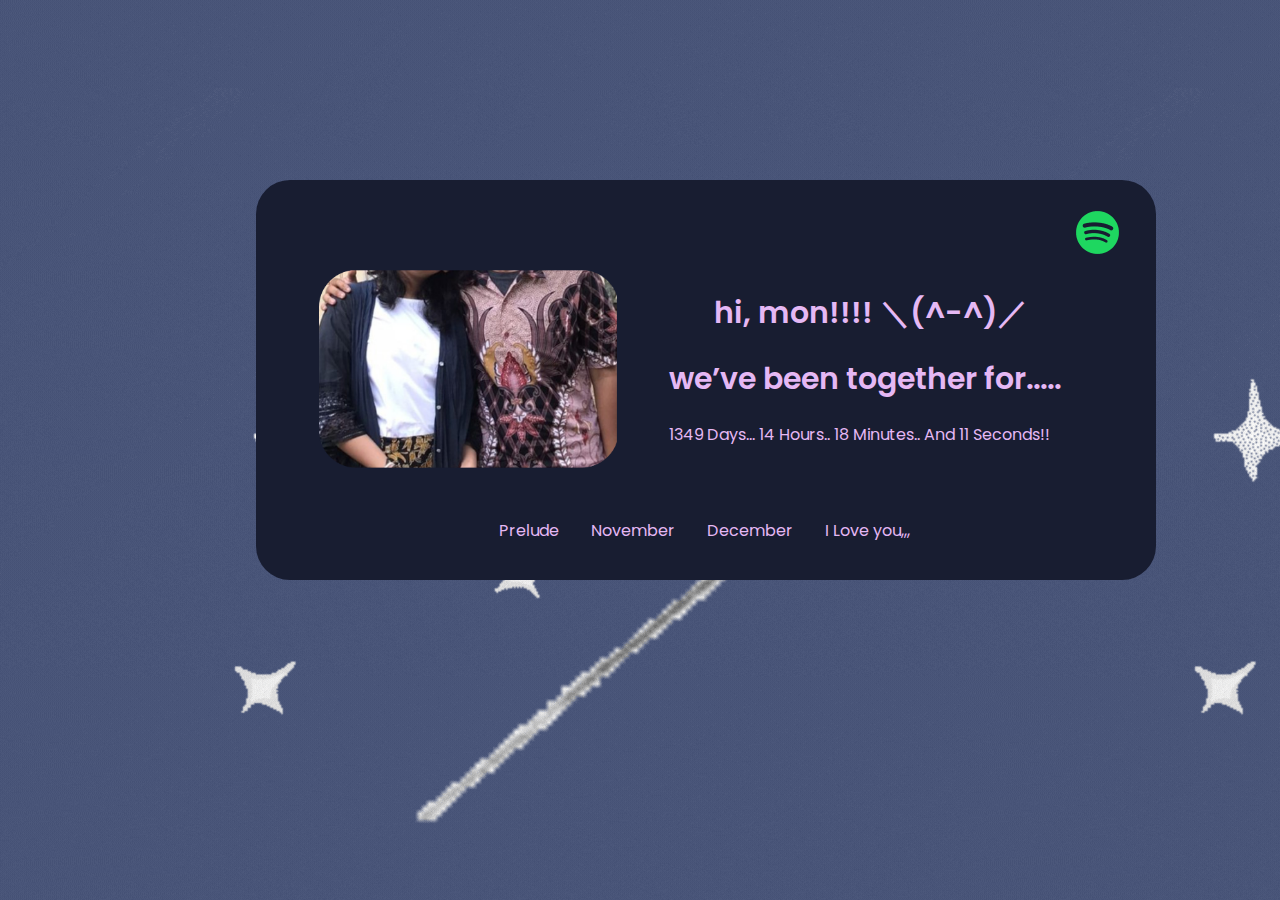
<file: index.html>
<!DOCTYPE html>
<html lang="en">
<head>
    <link rel="stylesheet" href="style.css">
    <meta charset="UTF-8">
    <meta http-equiv="X-UA-Compatible" content="IE=edge">
    <meta http-equiv='cache-control' content='no-cache'> 
<meta http-equiv='expires' content='0'> 
<meta http-equiv='pragma' content='no-cache'>
    <link rel="preconnect" href="https://fonts.googleapis.com"><link rel="preconnect" href="https://fonts.gstatic.com" crossorigin><link href="https://fonts.googleapis.com/css2?family=Nunito:wght@200;300;600;700&family=Poppins:wght@400;500;600;800&display=swap" rel="stylesheet">
    <meta name="viewport" content="width=device-width, initial-scale=1.0">
    <link rel="icon" href="/drawable/icons.png">
    <title>Hi Mon!!</title>
    
</head>
<body>
    <div class="dash-container">
        <a href="https://open.spotify.com/playlist/4QtHi2BKMWO4VItAfOnVk3?si=9e7ec05b65224a58">
            <img class="spotify" src="drawable/spotify.png" > 

        </a>
        <div class="cont">
        <img class="us" src="drawable/us.png"> 
        <div class="text-upper">
            <div class="hi">
                <h1>hi, mon!!!! ＼(^-^)／</h1>
            </div>
            <h1>we’ve been together for.....</h1>
            <div class="countup" id="countup1">
                <p> <span class="days">000</span>  Days... <span class="hours">00</span>  Hours.. <span class="minutes">00</span> Minutes.. And <span class="seconds">00</span> Seconds!!</p>
            </div>
            
        </div> 
        </div>
        <div class="link">
            <a href="foryou/prelude.html">Prelude</a>
            <a href="foryou/november.html">November</a>
            <a href="foryou/december.html">December</a>
            <a href="foryou/6.html">I Love you,,,</a>

        </div>
    </div>
    
</body>
</html>

<script>
    /*
 * Basic Count Up from Date and Time
 * Author: @mrwigster / https://guwii.com/bytes/count-date-time-javascript/
 */
window.onload = function() {
  // Month Day, Year Hour:Minute:Second, id-of-element-container
  countUpFromTime("Nov 13, 2022 00:00:00", 'countup1'); // ****** Change this line!
};
function countUpFromTime(countFrom, id) {
  countFrom = new Date(countFrom).getTime();
  var now = new Date(),
      countFrom = new Date(countFrom),
      timeDifference = (now - countFrom);
    
  var secondsInADay = 60 * 60 * 1000 * 24,
      secondsInAHour = 60 * 60 * 1000;
    
  days = Math.floor(timeDifference / (secondsInADay) * 1);
  hours = Math.floor((timeDifference % (secondsInADay)) / (secondsInAHour) * 1);
  mins = Math.floor(((timeDifference % (secondsInADay)) % (secondsInAHour)) / (60 * 1000) * 1);
  secs = Math.floor((((timeDifference % (secondsInADay)) % (secondsInAHour)) % (60 * 1000)) / 1000 * 1);

  var idEl = document.getElementById(id);
  idEl.getElementsByClassName('days')[0].innerHTML = days;
  idEl.getElementsByClassName('hours')[0].innerHTML = hours;
  idEl.getElementsByClassName('minutes')[0].innerHTML = mins;
  idEl.getElementsByClassName('seconds')[0].innerHTML = secs;

  clearTimeout(countUpFromTime.interval);
  countUpFromTime.interval = setTimeout(function(){ countUpFromTime(countFrom, id); }, 1000);
}
</script>
</file>
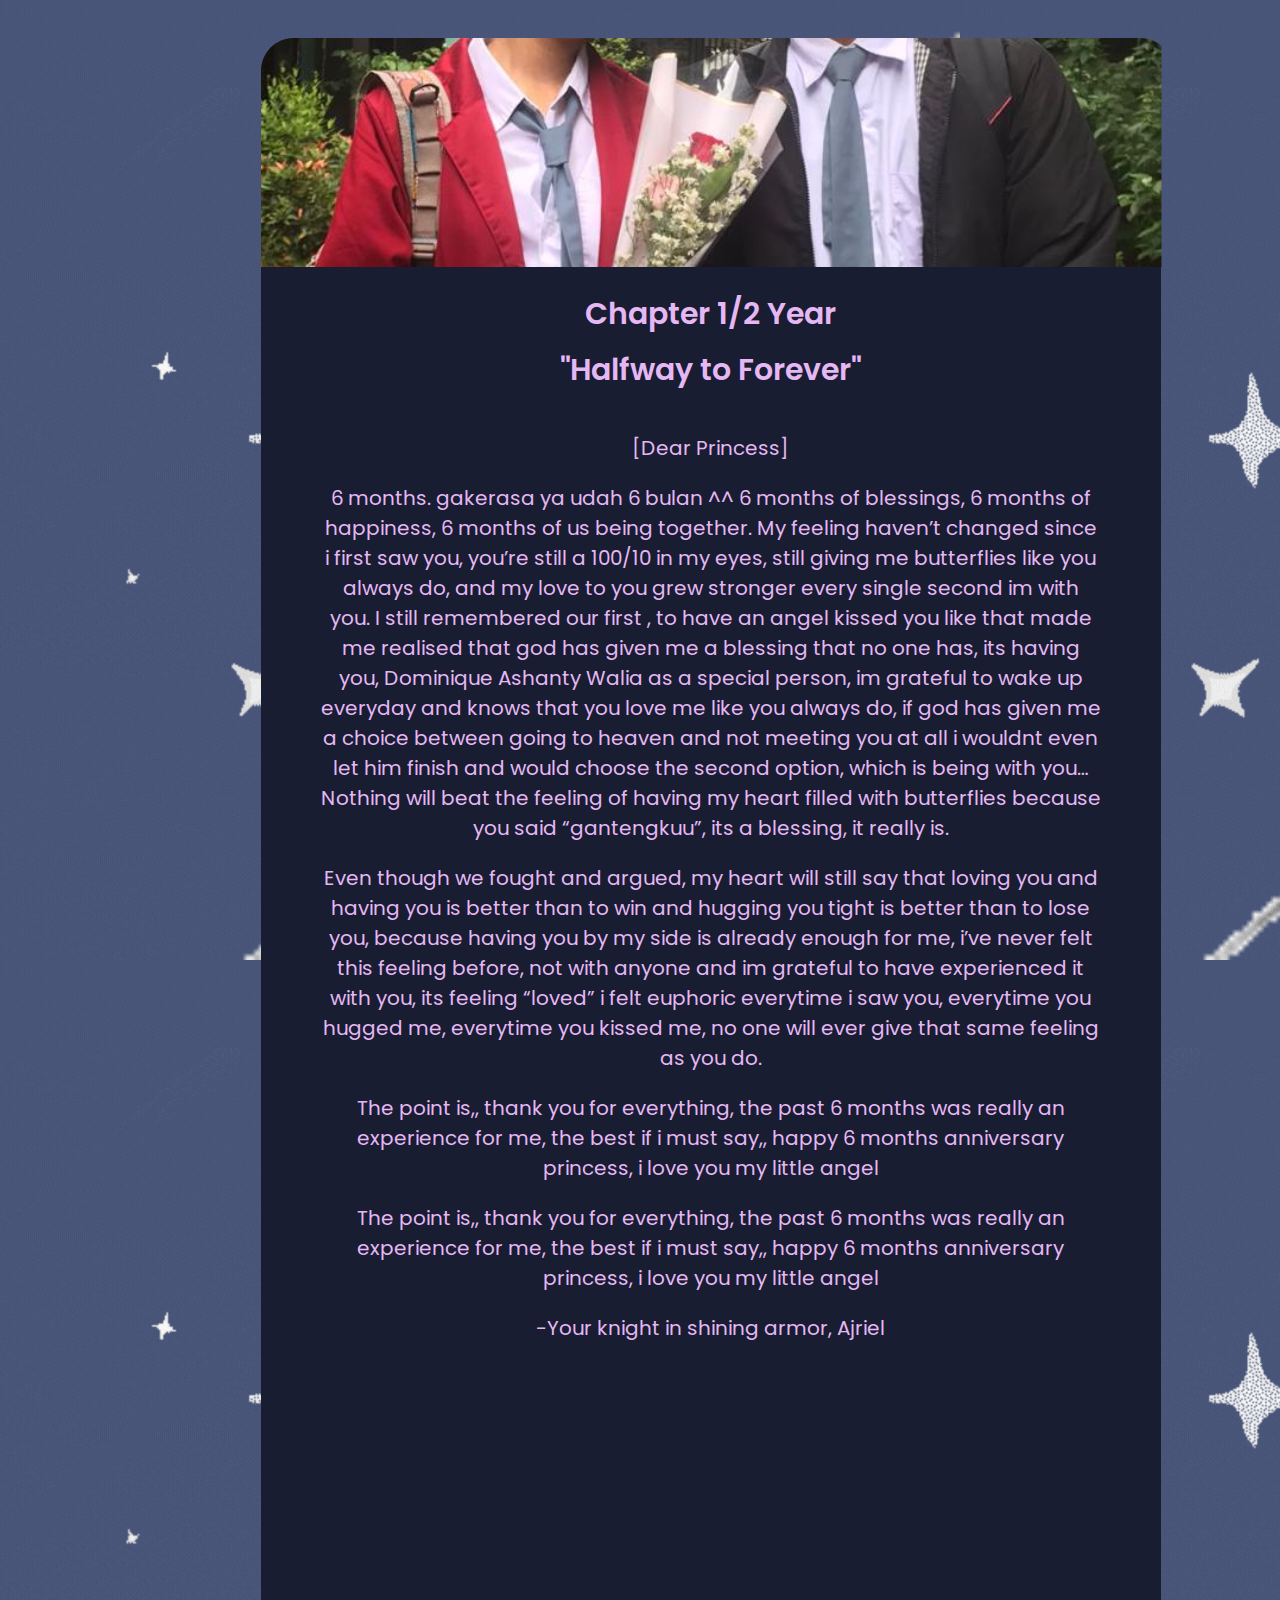
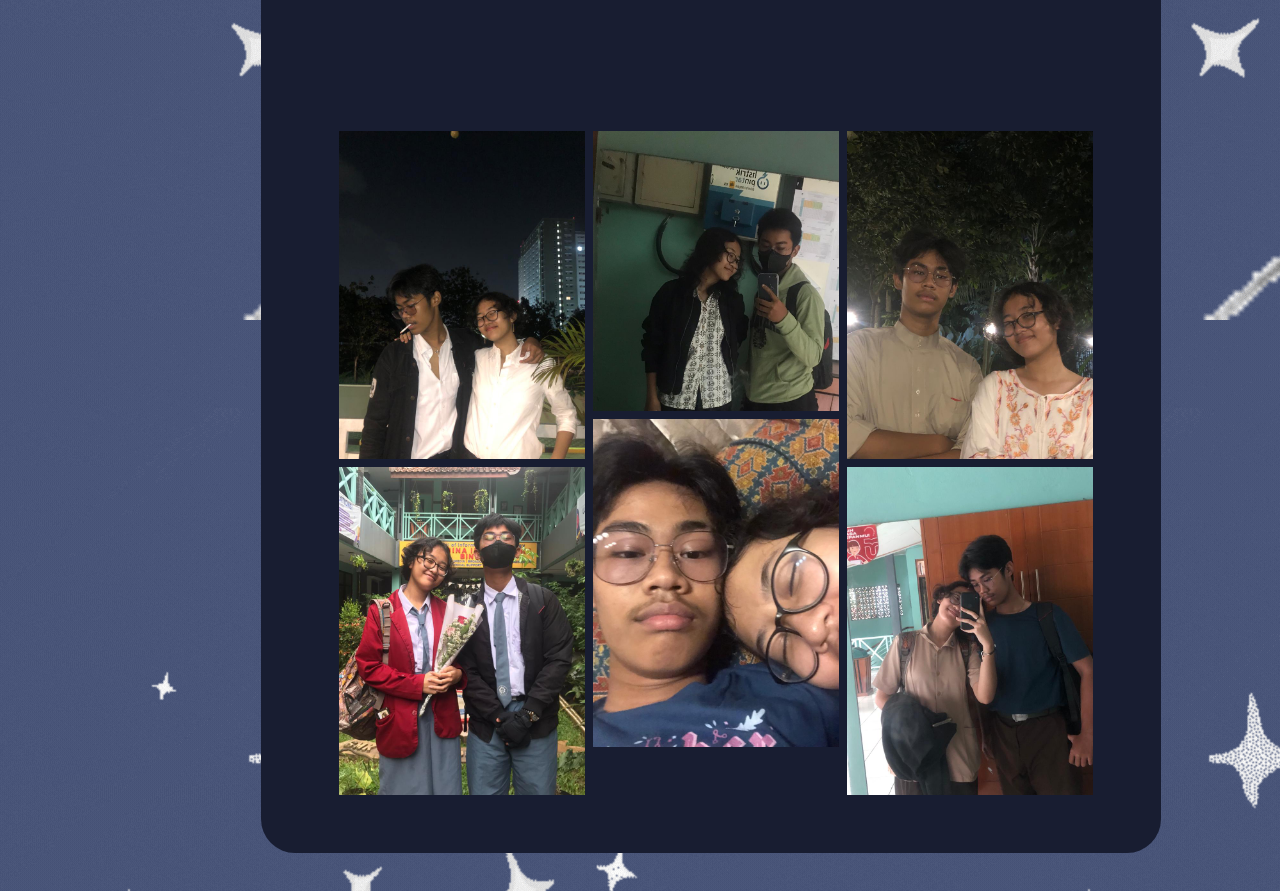
<file: 6.html>
<!DOCTYPE html>
<html lang="en">
<head>
    <link rel="stylesheet" href="/6.css">
    <meta charset="UTF-8">
    <meta http-equiv='cache-control' content='no-cache'> 
<meta http-equiv='expires' content='0'> 
<meta http-equiv='pragma' content='no-cache'>
    <meta http-equiv="X-UA-Compatible" content="IE=edge">
    <link rel="preconnect" href="https://fonts.googleapis.com"><link rel="pre
    connect" href="https://fonts.gstatic.com" crossorigin><link href="https://fonts.googleapis.com/css2?family=Nunito:wght@200;300;600;700&family=Poppins:wght@400;500;600;800&display=swap" rel="stylesheet">
    <meta name="viewport" content="width=device-width, initial-scale=1.0">
    <link rel="icon" href="/drawable/icons.png">
    <title>December</title>
</head>
<body>
    <div class="poet-container">
        <div class="img-cont">
            <img class="img" src="/drawable/us.svg">
        </div>
            <div class="title">
                <h1>Chapter 1/2 Year</h1>    
            </div>
            <div class="stitle">
                <h1>"Halfway to Forever"</h1>    
            </div>
            <div class="text">
                <p>
                    [Dear Princess]
                </p>
               <p>
                6 months. gakerasa ya udah 6 bulan ^^ 6 months of blessings, 6 months of happiness, 6 months of us being together. My feeling haven’t changed since i first saw you, you’re still a 100/10 in my eyes, still giving me butterflies like you always do, and my love to you grew stronger every single second im with you. I still remembered our first 
                   , to have an angel kissed you like that made me realised that god has given me a blessing that no one has, its having you, Dominique Ashanty Walia as a special person, im grateful to wake up everyday and knows that you love me like you always do, if god has given me a choice between going to heaven and not meeting you at all i wouldnt even let him finish and would choose the second option, which is being with you… Nothing will beat the feeling of having my heart filled with butterflies because you said “gantengkuu”, its a blessing, it really is.
               </p>
               <p>
                Even though we fought and argued, my heart will still say that loving you and having you is better than to win and hugging you tight is better than to lose you, because having you by my side is already enough for me, i’ve never felt this feeling before, not with anyone and im grateful to have experienced it with you, its feeling “loved” i felt euphoric everytime i saw you, everytime you hugged me, everytime you kissed me, no one will ever give that same feeling as you do.

               </p>

               <p>
                The point is,, thank you for everything, the past 6 months was really an experience for me, the best if i must say,, happy 6 months anniversary princess, i love you my little angel
               </p>

               <p>
                The point is,, thank you for everything, the past 6 months was really an experience for me, the best if i must say,, happy 6 months anniversary princess, i love you my little angel

               </p>

               <p>
                -Your knight in shining armor, Ajriel

               </p>

               <iframe style="border-radius:12px" src="https://open.spotify.com/embed/playlist/0q6zaR8IUs3kG8V7KK2guC?utm_source=generator&theme=0" width="100%" height="352" frameBorder="0" allowfullscreen="" allow="autoplay; clipboard-write; encrypted-media; fullscreen; picture-in-picture" loading="lazy"></iframe>               
                   
               <div class="row" style="margin-left: 10px;"> 
                <div class="column">
                    <img src="/drawable/6.jpg" style="width:100%">
                  <img src="/drawable/1.jpg" style="width:100%">
                  
                </div>
                <div class="column">
                  <img src="/drawable/2.jpg" style="width:100%">
                  <img src="/drawable/4.jpg" style="width:100%">
                 
                </div>  
                <div class="column">
                  <img src="/drawable/3.jpg" style="width:100%">
                  <img src="/drawable/5.jpg" style="width:100%">
                  
                </div>
             
              </div>

            </div> 
    </div>
</body>
</html>
</file>
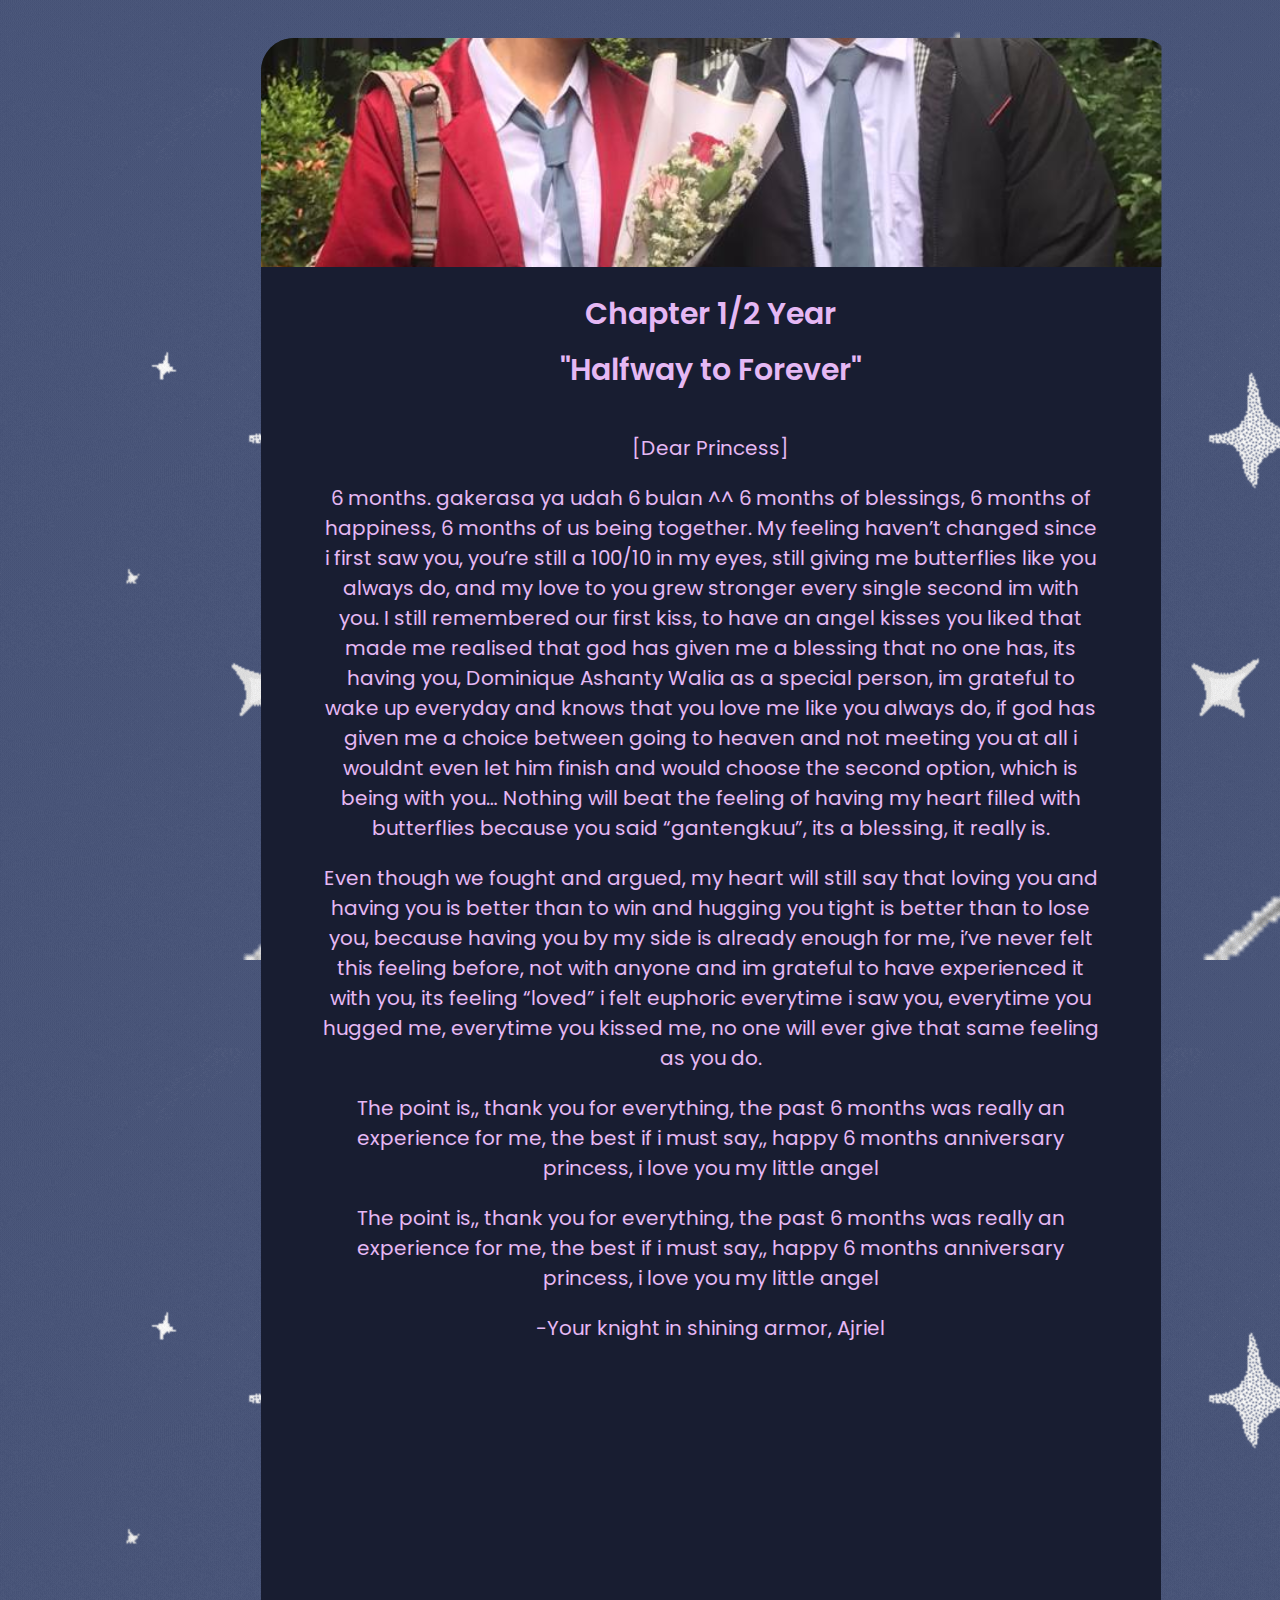
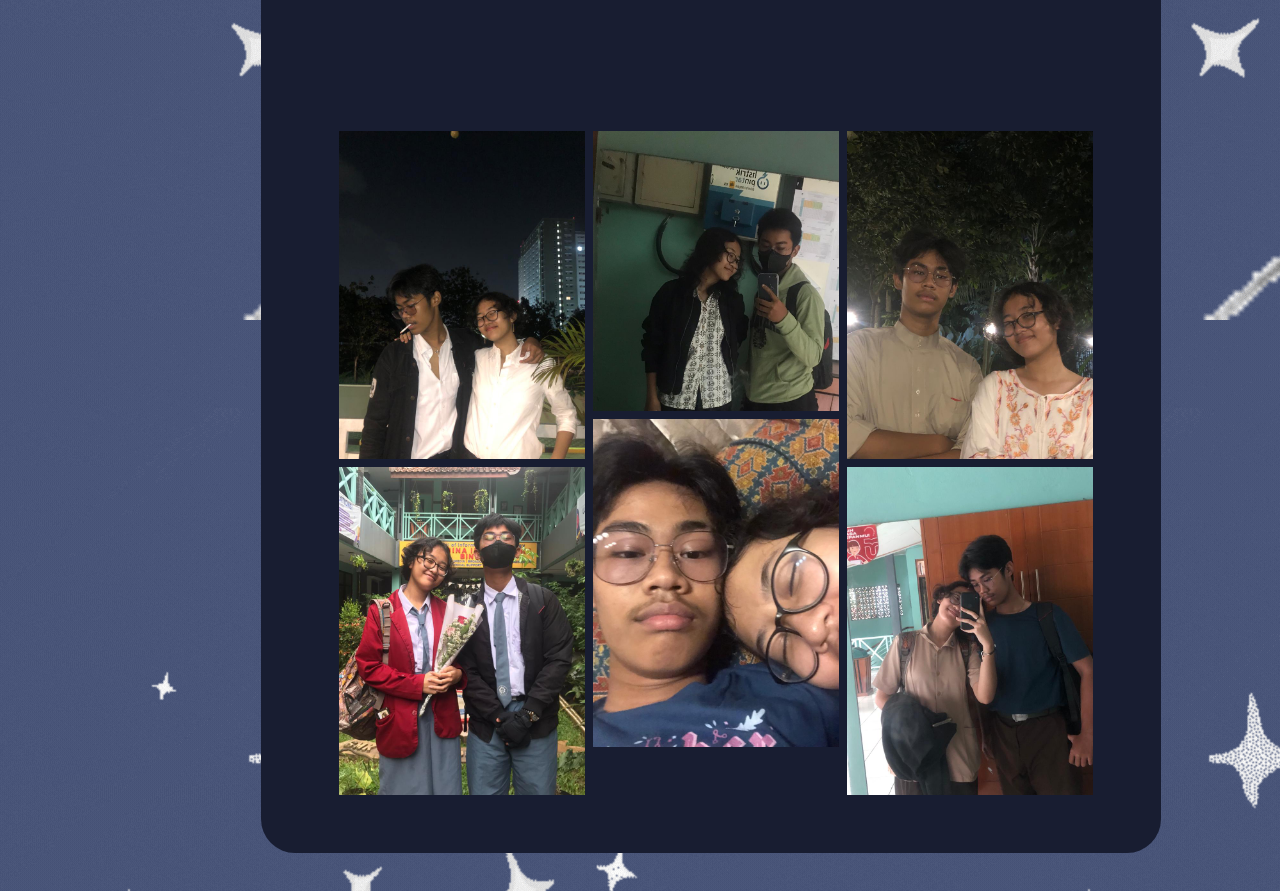
<file: foryou/6.html>
<!DOCTYPE html>
<html lang="en">
<head>
    <link rel="stylesheet" href="/6.css">
    <meta charset="UTF-8">
    <meta http-equiv='cache-control' content='no-cache'> 
<meta http-equiv='expires' content='0'> 
<meta http-equiv='pragma' content='no-cache'>
    <meta http-equiv="X-UA-Compatible" content="IE=edge">
    <link rel="preconnect" href="https://fonts.googleapis.com"><link rel="pre
    connect" href="https://fonts.gstatic.com" crossorigin><link href="https://fonts.googleapis.com/css2?family=Nunito:wght@200;300;600;700&family=Poppins:wght@400;500;600;800&display=swap" rel="stylesheet">
    <meta name="viewport" content="width=device-width, initial-scale=1.0">
    <link rel="icon" href="/drawable/icons.png">
    <title>6 Months</title>
</head>
<body>
    <div class="poet-container">
        <div class="img-cont">
            <img class="img" src="/drawable/us.svg">
        </div>
            <div class="title">
                <h1>Chapter 1/2 Year</h1>    
            </div>
            <div class="stitle">
                <h1>"Halfway to Forever"</h1>    
            </div>
            <div class="text">
                <p>
                    [Dear Princess]
                </p>
               <p>
                6 months. gakerasa ya udah 6 bulan ^^ 6 months of blessings, 6 months of happiness, 6 months of us being together. My feeling haven’t changed since i first saw you, you’re still a 100/10 in my eyes, still giving me butterflies like you always do, and my love to you grew stronger every single second im with you. I still remembered our first kiss, to have an angel kisses you liked that made me realised that god has given me a blessing that no one has, its having you, Dominique Ashanty Walia as a special person, im grateful to wake up everyday and knows that you love me like you always do, if god has given me a choice between going to heaven and not meeting you at all i wouldnt even let him finish and would choose the second option, which is being with you… Nothing will beat the feeling of having my heart filled with butterflies because you said “gantengkuu”, its a blessing, it really is.
               </p>
               <p>
                Even though we fought and argued, my heart will still say that loving you and having you is better than to win and hugging you tight is better than to lose you, because having you by my side is already enough for me, i’ve never felt this feeling before, not with anyone and im grateful to have experienced it with you, its feeling “loved” i felt euphoric everytime i saw you, everytime you hugged me, everytime you kissed me, no one will ever give that same feeling as you do.

               </p>

               <p>
                The point is,, thank you for everything, the past 6 months was really an experience for me, the best if i must say,, happy 6 months anniversary princess, i love you my little angel
               </p>

               <p>
                The point is,, thank you for everything, the past 6 months was really an experience for me, the best if i must say,, happy 6 months anniversary princess, i love you my little angel

               </p>

               <p>
                -Your knight in shining armor, Ajriel

               </p>

               <iframe style="border-radius:12px" src="https://open.spotify.com/embed/playlist/0q6zaR8IUs3kG8V7KK2guC?utm_source=generator&theme=0" width="100%" height="352" frameBorder="0" allowfullscreen="" allow="autoplay; clipboard-write; encrypted-media; fullscreen; picture-in-picture" loading="lazy"></iframe>               
                   
               <div class="row" style="margin-left: 10px;"> 
                <div class="column">
                    <img src="/drawable/6.jpg" style="width:100%">
                  <img src="/drawable/1.jpg" style="width:100%">
                  
                </div>
                <div class="column">
                  <img src="/drawable/2.jpg" style="width:100%">
                  <img src="/drawable/4.jpg" style="width:100%">
                 
                </div>  
                <div class="column">
                  <img src="/drawable/3.jpg" style="width:100%">
                  <img src="/drawable/5.jpg" style="width:100%">
                  
                </div>
             
              </div>

            </div> 
    </div>
</body>
</html>
</file>
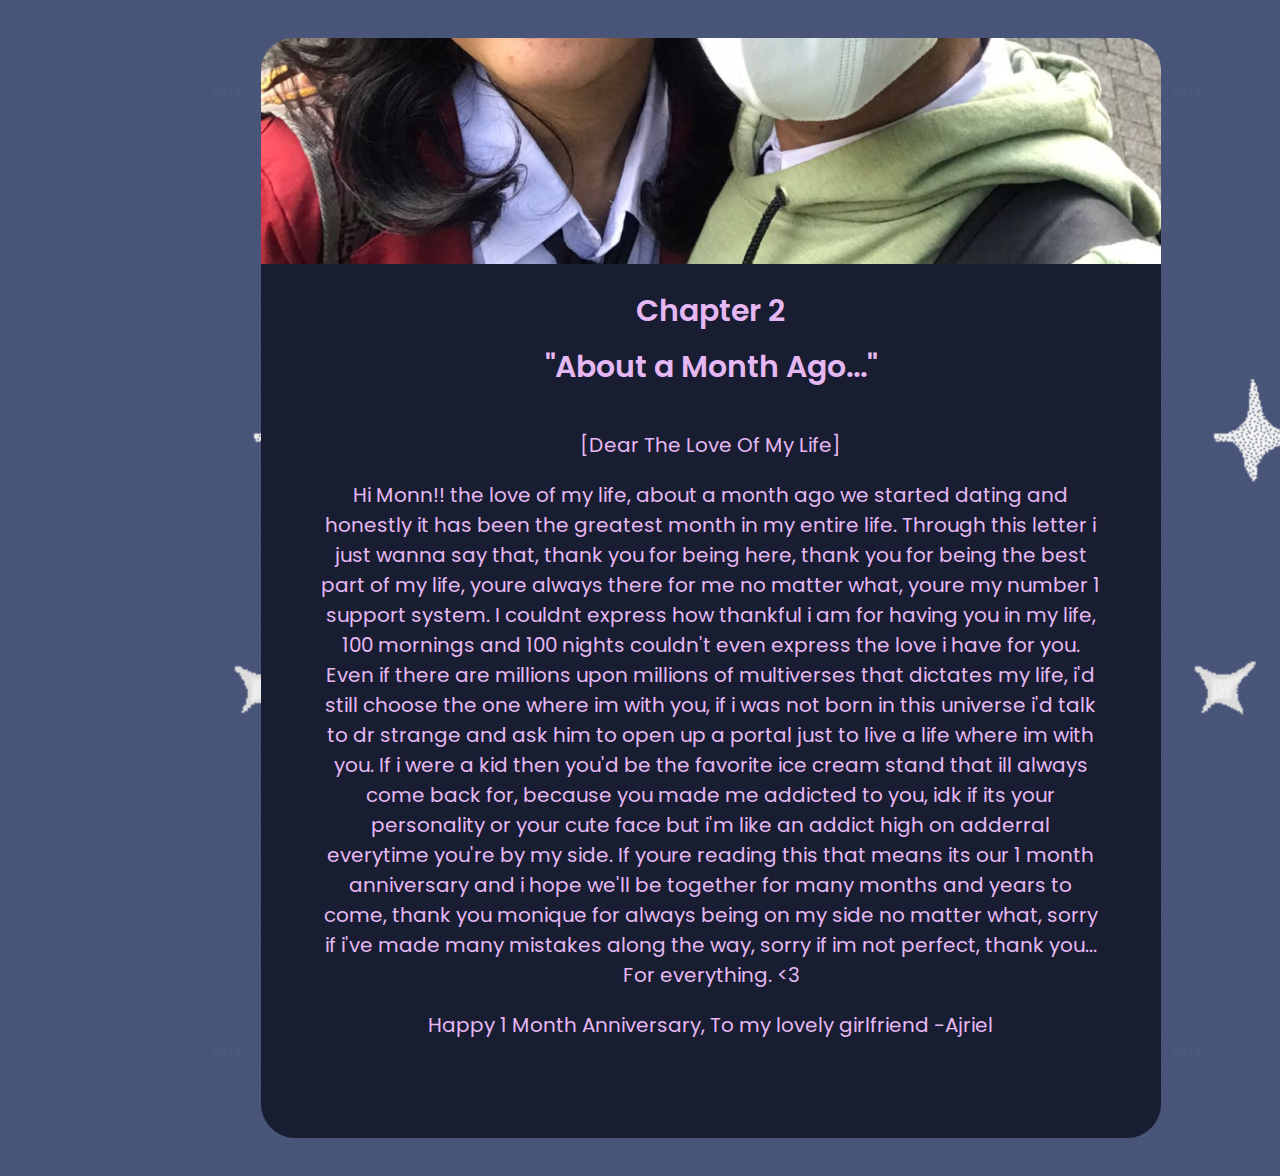
<file: foryou/december.html>
<!DOCTYPE html>
<html lang="en">
<head>
    <link rel="stylesheet" href="/style.css">
    <meta charset="UTF-8">
    <meta http-equiv="X-UA-Compatible" content="IE=edge">
    <link rel="preconnect" href="https://fonts.googleapis.com"><link rel="pre
    connect" href="https://fonts.gstatic.com" crossorigin><link href="https://fonts.googleapis.com/css2?family=Nunito:wght@200;300;600;700&family=Poppins:wght@400;500;600;800&display=swap" rel="stylesheet">
    <meta name="viewport" content="width=device-width, initial-scale=1.0">
    <link rel="icon" href="/drawable/icons.png">
    <title>December</title>
</head>
<body>
    <div class="poet-container">
        <div class="img-cont">
            <img class="img" src="december.png">
        </div>
            <div class="title">
                <h1>Chapter 2</h1>    
            </div>
            <div class="stitle">
                <h1>"About a Month Ago..."</h1>    
            </div>
            <div class="text">
                <p>
                    [Dear The Love Of My Life]
                </p>
                <p>
                   		Hi Monn!! the love of my life, about a month ago we started dating and honestly it has been the greatest month in my entire life. Through this letter i just wanna say that, thank you for being here, thank you for being the best part of my life, youre always there for me no matter what, youre my number 1 support system. I couldnt express how thankful i am for having you in my life, 100 mornings and 100 nights couldn't even express the love i have for you. Even if there are millions upon millions of multiverses that dictates my life, i'd still choose the one where im with you, if i was not born in this universe i'd talk to dr strange and ask him to open up a portal just to live a life where im with you. If i were a kid then you'd be the favorite ice cream stand that ill always come back for, because you made me addicted to you, idk if its your personality or your cute face but i'm like an addict high on adderral everytime you're by my side.
		If youre reading this that means its our 1 month anniversary and i hope we'll be together for many months and years to come, thank you monique for always being on my side no matter what, sorry if i've made many mistakes along the way, sorry if im not perfect, thank you... For everything. <3 </p>

                    <p>Happy 1 Month Anniversary, To my lovely girlfriend -Ajriel</p>
            </div> 
    </div>
</body>
</html>
</file>
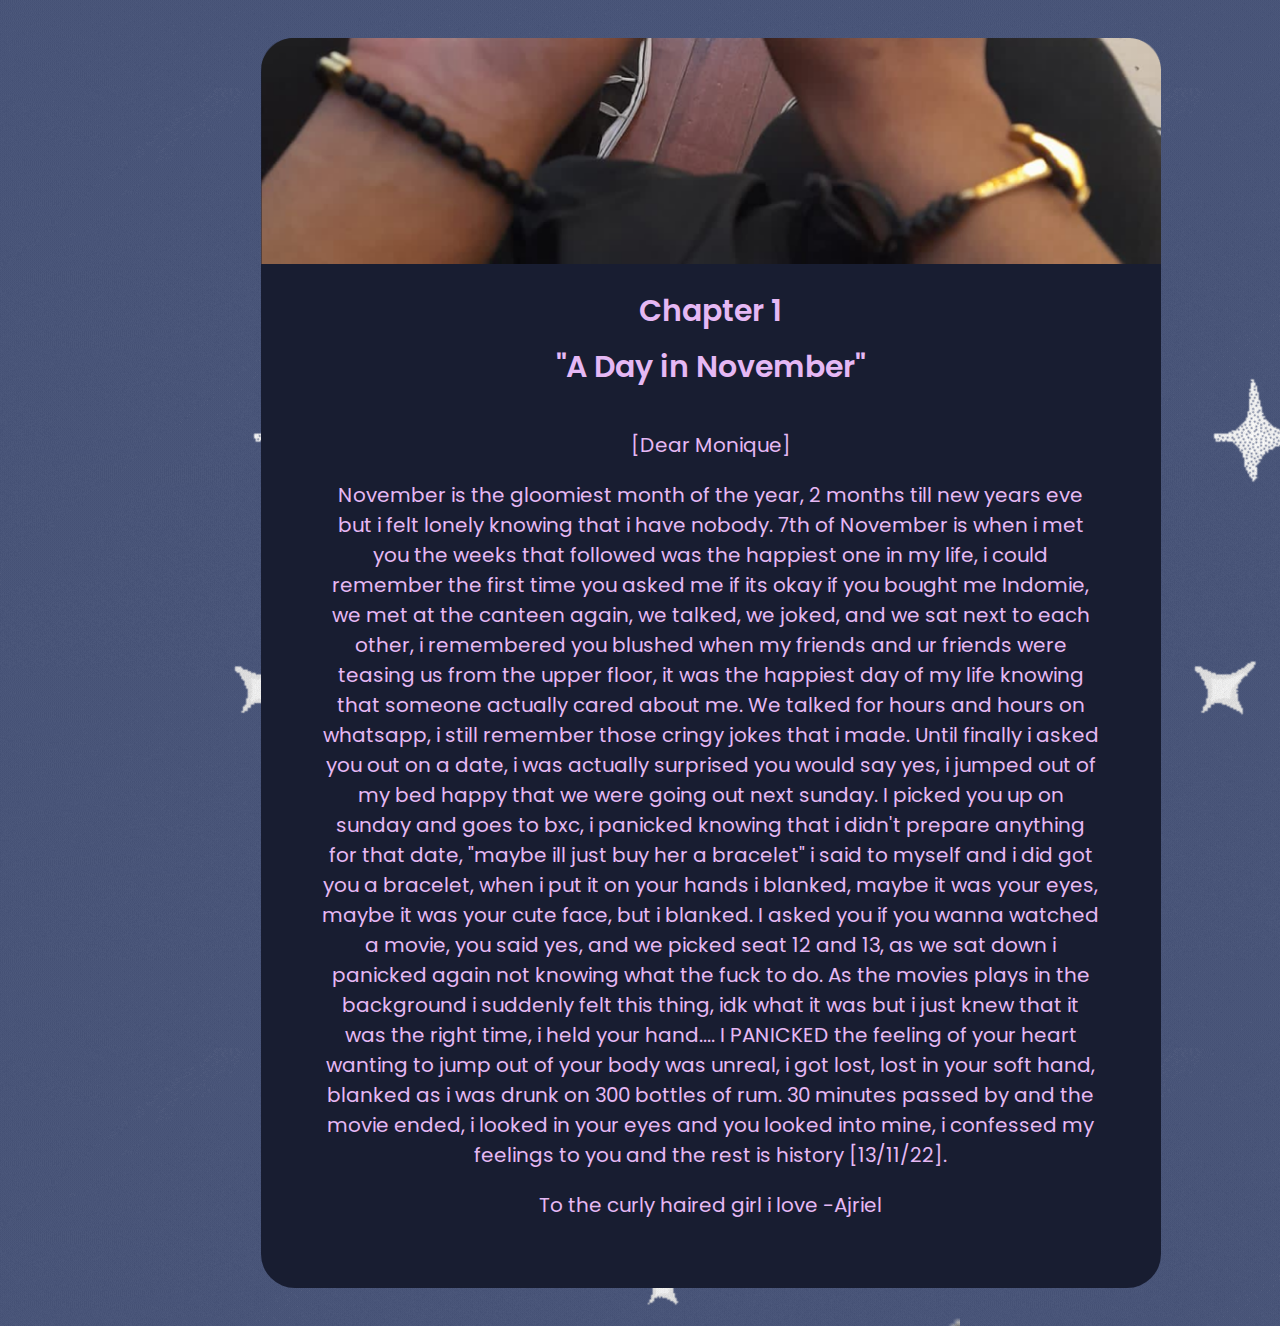
<file: foryou/november.html>
<!DOCTYPE html>
<html lang="en">
<head>
    <link rel="stylesheet" href="/style.css">
    <meta charset="UTF-8">
    <meta http-equiv="X-UA-Compatible" content="IE=edge">
    <link rel="preconnect" href="https://fonts.googleapis.com"><link rel="preconnect" href="https://fonts.gstatic.com" crossorigin><link href="https://fonts.googleapis.com/css2?family=Nunito:wght@200;300;600;700&family=Poppins:wght@400;500;600;800&display=swap" rel="stylesheet">
    <meta name="viewport" content="width=device-width, initial-scale=1.0">
    <link rel="icon" href="/drawable/icons.png">
    <title>November</title>
</head>
<body>
    <div class="poet-container-nov">
        <div class="img-cont">
            <img class="img" src="nov.png">
        </div>
            <div class="title">
                <h1>Chapter 1</h1>    
            </div>
            <div class="stitle">
                <h1>"A Day in November"</h1>    
            </div>
            <div class="text">
                <p>
                    [Dear Monique]
                </p>
                <p>
                    November is the gloomiest month of the year, 2 months till new years eve but i felt lonely knowing that i have nobody. 7th of November is when i met you the weeks that followed was the happiest one in my life, i could remember the first time you asked me if its okay if you bought me Indomie, we met at the canteen again, we talked, we joked, and we sat next to each other,  i remembered you blushed when my friends and ur friends were teasing us from the upper floor, it was the happiest day of my life knowing that someone actually cared about me. We talked for hours and hours on whatsapp, i still remember those cringy jokes that i made. Until finally i asked you out on a date, i was actually surprised you would say yes, i jumped out of my bed happy that we were going out next sunday. I picked you up on sunday and goes to bxc, i panicked knowing that i didn't prepare anything for that date, "maybe ill just buy her a bracelet" i said to myself and i did got you a bracelet, when i put it on your hands i blanked, maybe it was your eyes, maybe it was your cute face, but i blanked.  I asked you if you wanna watched a movie, you said yes, and we picked seat 12 and 13, as we sat down i panicked again not knowing what the fuck to do. As the movies plays in the background i suddenly felt this thing, idk what it was but i just knew that it was the right time, i held your hand.... I PANICKED the feeling of your heart wanting to jump out of your body was unreal, i got lost, lost in your soft hand, blanked as i was drunk on 300 bottles of rum. 30 minutes passed by and the movie ended, i looked in your eyes and you looked into mine, i confessed my feelings to you and the rest is history [13/11/22].
                    <p>To the curly haired girl i love -Ajriel</p>
            </div> 
    </div>
</body>
</html>
</file>
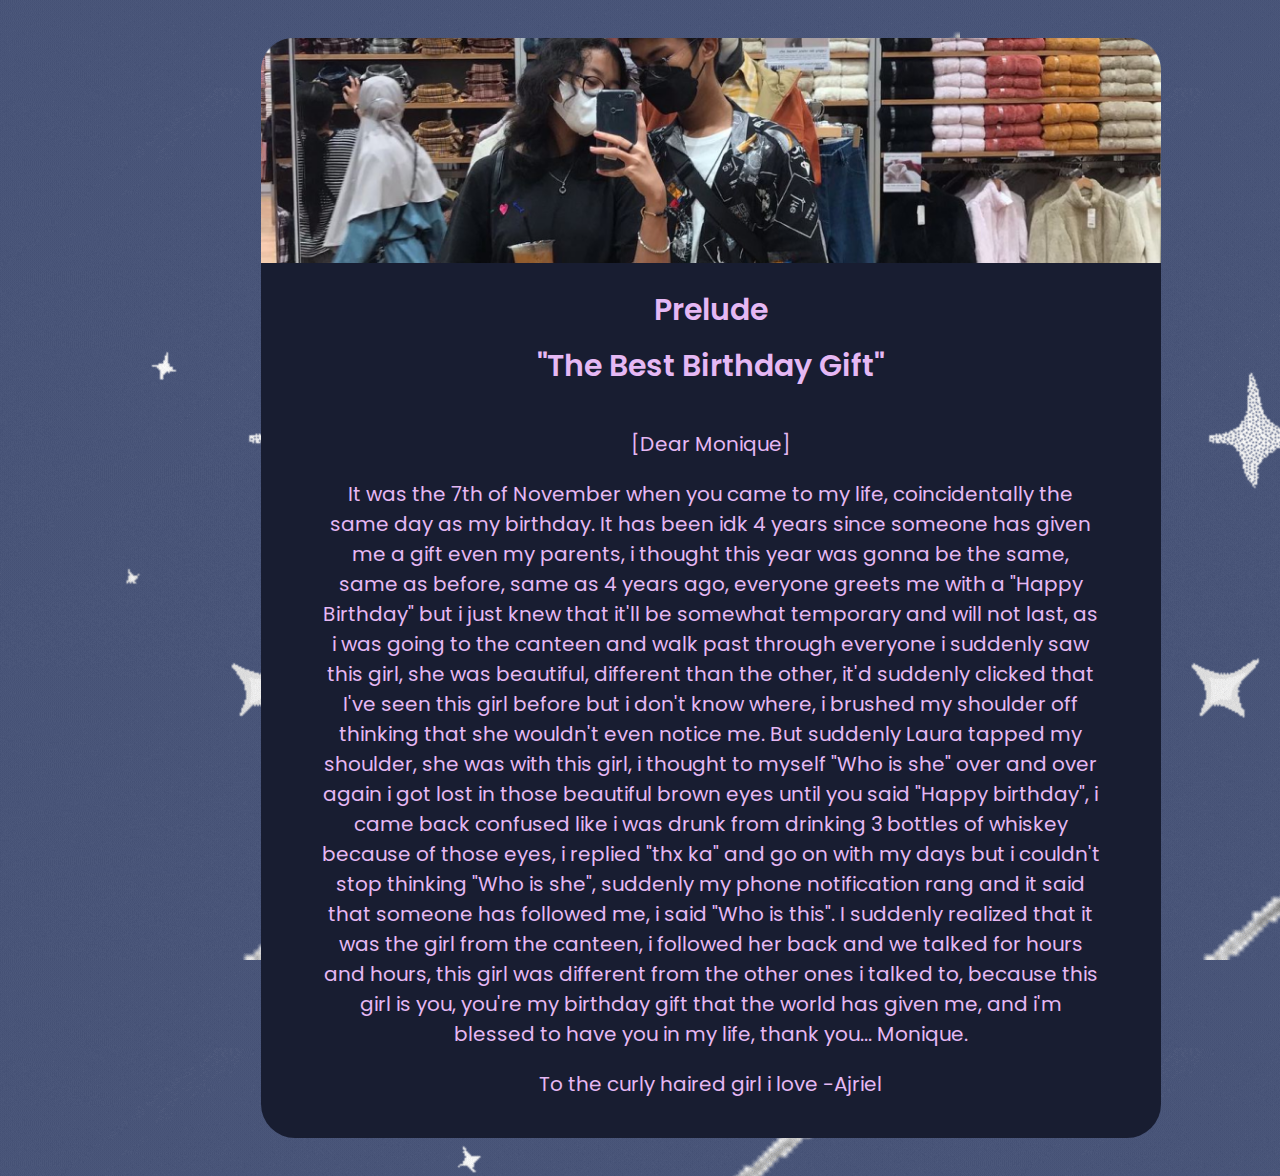
<file: foryou/prelude.html>
<!DOCTYPE html>
<html lang="en">
<head>
    <link rel="stylesheet" href="/style.css">
    <meta charset="UTF-8">
    <meta http-equiv="X-UA-Compatible" content="IE=edge">
    <link rel="preconnect" href="https://fonts.googleapis.com"><link rel="pre
    connect" href="https://fonts.gstatic.com" crossorigin><link href="https://fonts.googleapis.com/css2?family=Nunito:wght@200;300;600;700&family=Poppins:wght@400;500;600;800&display=swap" rel="stylesheet">
    <meta name="viewport" content="width=device-width, initial-scale=1.0">
    <link rel="icon" href="/drawable/icons.png">
    <title>Prelude</title>
</head>
<body>
    <div class="poet-container">
        <div class="img-cont">
            <img class="img" src="test.png">
        </div>
            <div class="title">
                <h1>Prelude</h1>    
            </div>
            <div class="stitle">
                <h1>"The Best Birthday Gift"</h1>    
            </div>
            <div class="text">
                <p>
                    [Dear Monique]
                </p>
                <p>
                    It was the 7th of November when you came to my life, coincidentally the same day as my birthday. It has been idk 4 years since someone has given me a gift even my parents, i thought this year was gonna be the same, same as before, same as 4 years ago, everyone greets me with a "Happy Birthday" but i just knew that it'll be somewhat temporary and will not last, as i was going to the canteen and walk past through everyone i suddenly saw this girl, she was beautiful, different than the other, it'd suddenly clicked that I've seen this girl before but i don't know where, i brushed my shoulder off thinking that she wouldn't even notice me. But suddenly Laura tapped my shoulder, she was with this girl, i thought to myself "Who is she" over and over again i got lost in those beautiful brown eyes until you said "Happy birthday",  i came back confused like i was drunk from drinking 3 bottles of whiskey because of those eyes, i replied "thx ka" and go on with my days but i couldn't stop thinking "Who is she", suddenly my phone notification rang and it said that someone has followed me, i said "Who is this". I suddenly realized that it was the girl from the canteen, i followed her back and we talked for hours and hours, this girl was different from the other ones i talked to, because this girl is you, you're my birthday gift that the world has given me, and i'm blessed to have you in my life, thank you... Monique.                </p>

                    <p>To the curly haired girl i love -Ajriel</p>
            </div> 
    </div>
</body>
</html>
</file>
<file: style.css>
body{
        background-color: #4B56D2;
        background-image:url('drawable/bg.gif');
        background-size: auto ;

    }

  


    /* width */
::-webkit-scrollbar {
    width: 10px;
}

  /* Track */
  ::-webkit-scrollbar-track {
    background: #181D31;
  }
  
  /* Handle */
  ::-webkit-scrollbar-thumb {
    background: #E5B8F4;
  }
  

    .star{
        margin-left: -200px;
        margin-top: -800px;
        width: 120%;
        height: auto;
    
    }

    .dash-container{
        width: 900px;
        height: 400px;
        background-color: #181D31;
        position: absolute;
        left: 20%;
        top: 20%;
        border-radius: 34px; 
        
    
    }

    .us{
        height: auto;
        width: 300px;
        margin-top: 8%;
        margin-left: 7%;
        margin-right: -50px;
    }

    .cont{
        display: flex;
    }

    .text-upper{
        margin-right: px;
        margin-top: 8%;
        
    }

    .text-upper h1{
        margin-left: 100px;
        color: #E5B8F4;
        font-family: 'Poppins', sans-serif;
        font-weight: 600;
        font-size: 30px;
        align-content: center;
    }

 .hi{
    margin-left: 45px;
 }

 .spotify{
    margin-left: 820px;
    margin-bottom: -60px;
 }

 .text-upper p{
    margin-left : 100px;
    color: #E5B8F4;
    font-family: 'Poppins', sans-serif;
 }

 .link{
    margin-top: 50px;
    display: flex;
    gap: 2rem;
    margin-left: 27%;

 }

 .link a{
    color: #E5B8F4;
    font-family: 'Poppins', sans-serif;
    text-decoration: none;
}

.title{
    display: flex;
    justify-content: center;
    color: #E5B8F4;
    font-family: 'Poppins', sans-serif;
    font-size: 30px;
    align-content: center;
}

.title h1{
    font-size: 30px;
    font-weight: 600;


}

 .stitle{
    display: flex;
    justify-content: center;
    color: #E5B8F4;
    font-family: 'Poppins', sans-serif;
    font-size: 30px;
    align-content: center;
    margin-top: -30px;
 }

.stitle h1{
    font-size: 30px;
    font-weight: 600;

}

.poet-container{
    width: 900px;
    height: 1100px;
    background-color: #181D31;
    margin-left: 20%;
    margin-top: 3%;
    border-radius: 34px; 
    margin-bottom: 3%;
    
}

.img{
    width: 900px;
}

.text{
    color: #E5B8F4;
    font-family: 'Poppins', sans-serif;
    font-size: 20px;
    text-align: center;
    margin-right: 60px;
    margin-left: 60px;
}


.poet-container-nov{
    width: 900px;
    height: 1250px;
    background-color: #181D31;
    margin-left: 20%;
    margin-top: 3%;
    border-radius: 34px; 
    margin-bottom: 3%;

}
</file>
<file: 6.css>
body{
        background-color: #4B56D2;
        background-image:url('drawable/bg.gif');
        background-size: auto ;

    }

  


    /* width */
::-webkit-scrollbar {
    width: 10px;
}

  /* Track */
  ::-webkit-scrollbar-track {
    background: #181D31;
  }
  
  /* Handle */
  ::-webkit-scrollbar-thumb {
    background: #E5B8F4;
  }
  

    .star{
        margin-left: -200px;
        margin-top: -800px;
        width: 120%;
        height: auto;
    
    }

    .dash-container{
        width: 900px;
        height: 500px;
        background-color: #181D31;
        position: absolute;
        left: 20%;
        top: 20%;
        border-radius: 34px; 
        
    
    }

    .us{
        height: auto;
        width: 300px;
        margin-top: 8%;
        margin-left: 7%;
        margin-right: -50px;
    }

    .cont{
        display: flex;
    }

    .text-upper{
        margin-right: px;
        margin-top: 8%;
        
    }

    .text-upper h1{
        margin-left: 100px;
        color: #E5B8F4;
        font-family: 'Poppins', sans-serif;
        font-weight: 600;
        font-size: 30px;
        align-content: center;
    }

 .hi{
    margin-left: 45px;
 }

 .spotify{
    margin-left: 820px;
    margin-bottom: -60px;
 }

 .text-upper p{
    margin-left : 100px;
    color: #E5B8F4;
    font-family: 'Poppins', sans-serif;
 }

 .link{
    margin-top: 50px;
    display: flex;
    gap: 2rem;
    margin-left: 35%;
 }

 .link a{
    color: #E5B8F4;
    font-family: 'Poppins', sans-serif;
    text-decoration: none;
}

.title{
    display: flex;
    justify-content: center;
    color: #E5B8F4;
    font-family: 'Poppins', sans-serif;
    font-size: 30px;
    align-content: center;
}

.title h1{
    font-size: 30px;
    font-weight: 600;


}

 .stitle{
    display: flex;
    justify-content: center;
    color: #E5B8F4;
    font-family: 'Poppins', sans-serif;
    font-size: 30px;
    align-content: center;
    margin-top: -30px;
 }

.stitle h1{
    font-size: 30px;
    font-weight: 600;

}

.poet-container{
    width: 900px;
    height: 2415px;
    background-color: #181D31;
    margin-left: 20%;
    margin-top: 3%;
    border-radius: 34px; 
    margin-bottom: 3%;
    
}

.img{
    width: 911.8px;
}

.text{
    color: #E5B8F4;
    font-family: 'Poppins', sans-serif;
    font-size: 20px;
    text-align: center;
    margin-right: 60px;
    margin-left: 60px;
}


.poet-container-nov{
    width: 900px;
    height: 1250px;
    background-color: #181D31;
    margin-left: 20%;
    margin-top: 3%;
    border-radius: 34px; 
    margin-bottom: 3%;

}

.row {
    display: -ms-flexbox; /* IE10 */
    display: flex;
    -ms-flex-wrap: wrap; /* IE10 */
    flex-wrap: wrap;
    padding: 0 4px;
  }
  
  /* Create four equal columns that sits next to each other */
  .column {
    -ms-flex: 25%; /* IE10 */
    flex: 25%;
    max-width: 150%;
    padding: 0 4px;
  }
  
  .column img {
    margin-top: 8px;
    vertical-align: middle;
    width: 100%;
  }
</file>
